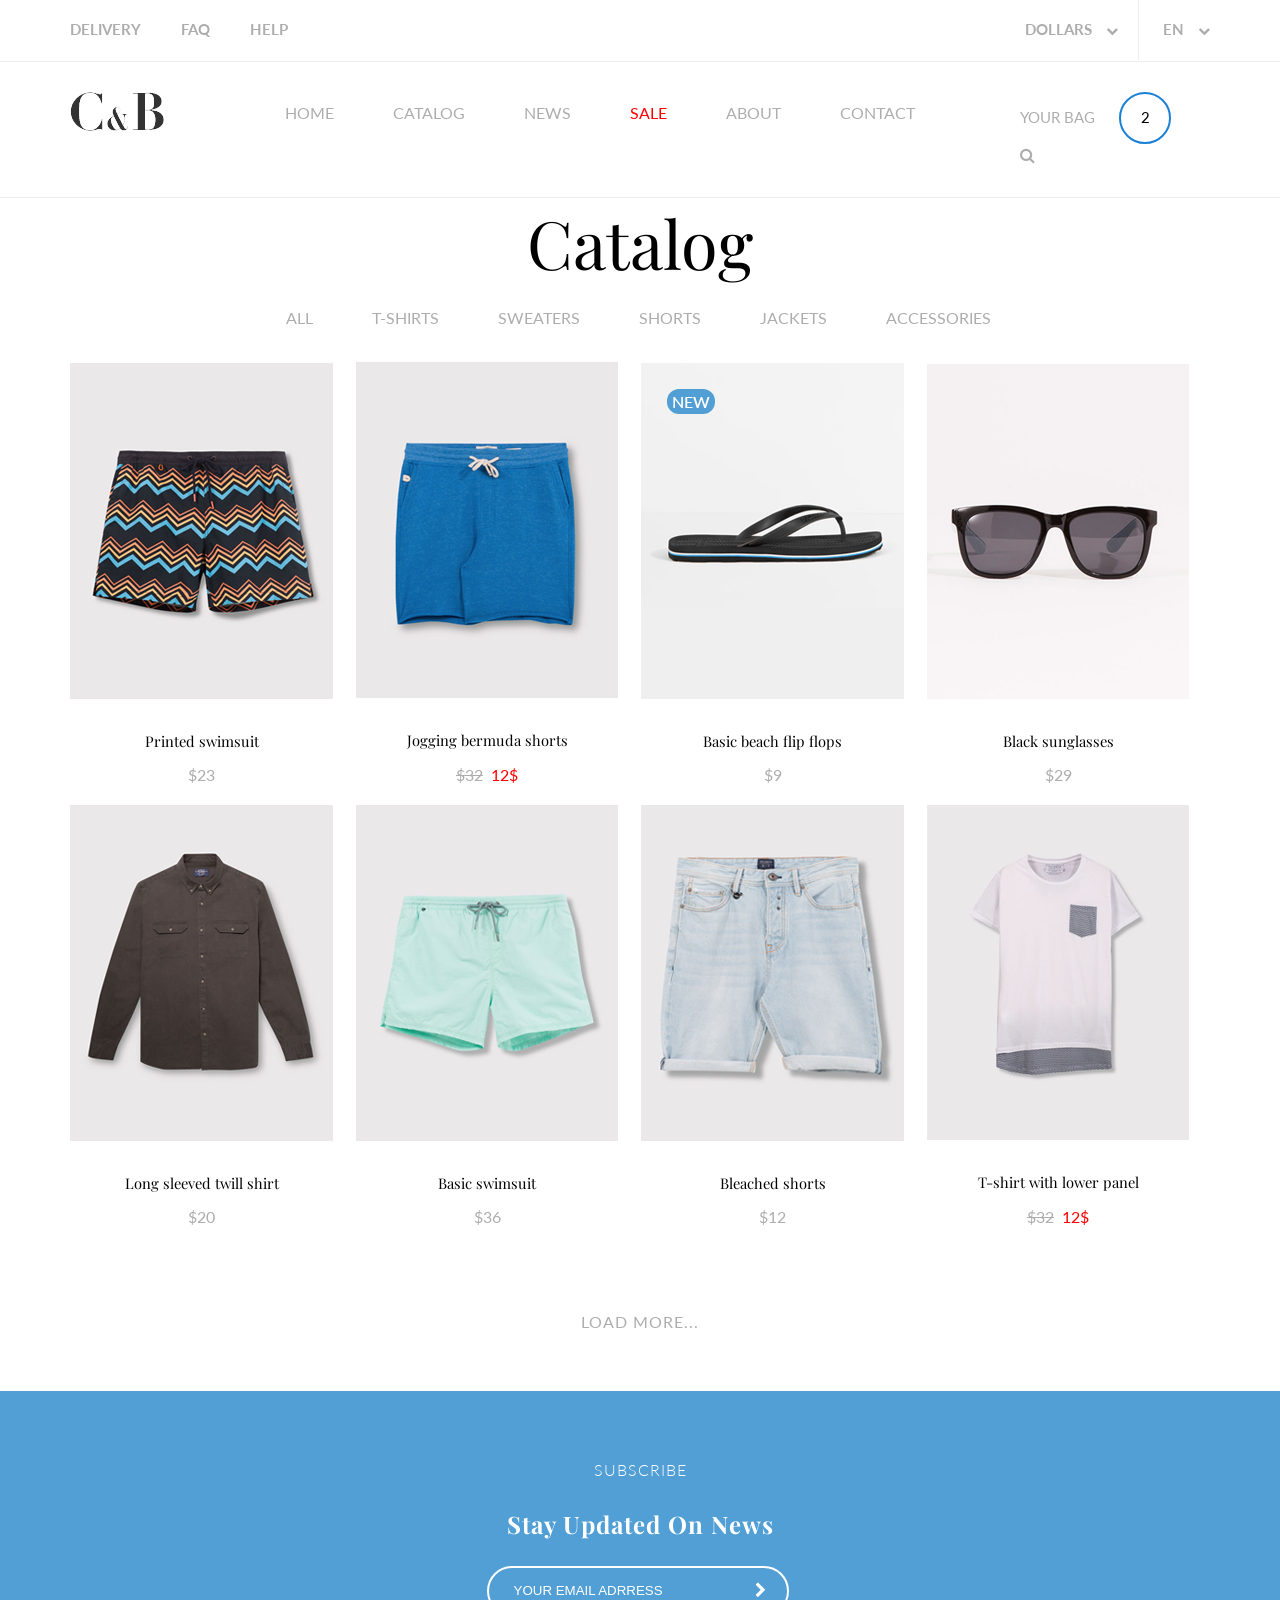
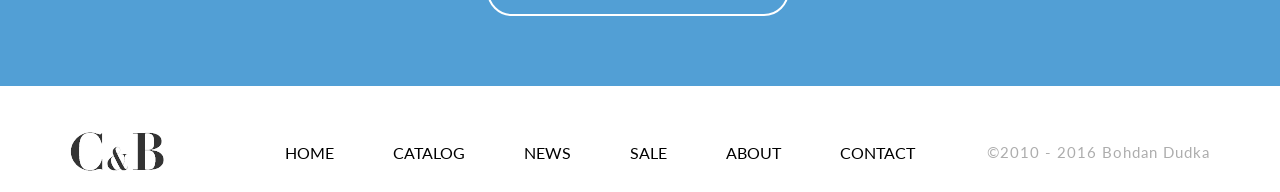
<file: works/C&B/index.html>
<!DOCTYPE html>
<html lang="en">
    <head>
        <meta charset="utf-8">
        <meta http-equiv="x-ua-compatible" content="ie=edge">
        <title>C&B</title>
        <meta name="description" content="">
        <link rel="stylesheet" href="css/main.css">
        <link rel="stylesheet" href="css/submenu.css">
        <link rel="stylesheet" href="css/scroll.css">
        <link rel="stylesheet" href="css/style.css">
        <link rel="stylesheet" href="https://maxcdn.bootstrapcdn.com/font-awesome/4.5.0/css/font-awesome.min.css">
        <meta name="viewport" content="width=device-width, initial-scale=1">
    </head>
    <body id="Scrolling">
        <a href="#" class="scrollLink"><i class="fa fa-chevron-up" aria-hidden="true"></i></a> <!-- Scroll -->
        <div class="wrapper">
            <div class="container__header">
                <header class="header">
                    <nav class="header__list">
                        <ul class="list">
                            <li class="list__item"><a href="#" class="list__link">delivery</a></li>
                            <li class="list__item"><a href="#" class="list__link">faq</a></li>
                            <li class="list__item"><a href="#" class="list__link">help</a></li>
                        </ul>
                    </nav>
                    <nav class="header__rightList">
                        <ul class="rightList" id="hoverMenu">
                            <li class="rightList__item"><a href="#" class="rightList__link">dollars</a><i class="fa fa-chevron-down" aria-hidden="true"></i><span class="border"></span>
                                <ul class="rightList__submenu"> <!-- SUBMENU -->
                                    <li class="submenu__list"><a href="#" class="submenu__link">rub</a></li>
                                    <li class="submenu__list"><a href="#" class="submenu__link">uah</a></li>
                                </ul>
                            </li>
                            <li class="rightList__item"><a href="#" class="rightList__link">en</a><i class="fa fa-chevron-down" aria-hidden="true"></i>
                                <ul class="rightList__submenu"> <!-- SUBMENU -->
                                    <li class="submenu__list"><a href="#" class="submenu__link">rus</a></li>
                                    <li class="submenu__list"><a href="#" class="submenu__link">ua</a></li>
                                </ul>
                            </li>
                        </ul>
                    </nav>
                </header>
            </div>
            <div class="container__menu container__menu_width_pc">
                <div class="container__menu">
                    <header class="header__logo">
                        <div class="logo">
                            <a href="index.html"><img src="images/logo.png" alt="logo"></a>
                        </div>
                    </header>
                    <div class="main__menu">
                        <nav class="menu__select">
                            <ul class="select">
                                <li class="select__item"><a href="#" class="select__link">home</a></li>
                                <li class="select__item"><a href="#" class="select__link">catalog</a></li>
                                <li class="select__item"><a href="#" class="select__link">news</a></li>
                                <li class="select__item"><a href="#" class="select__link"><span class="menu__item_red">sale</span></a></li>
                                <li class="select__item"><a href="#" class="select__link">about</a></li>
                                <li class="select__item"><a href="#" class="select__link">contact</a></li>
                            </ul>
                        </nav>
                    </div>
                    <div class="container__cart">
                        <div class="cart">
                            <p class="cart__title">Your bag</p>
                            <a href="#" class="cart__link"><div class="cart__circle">2</div></a>
                            <a href="#" class="cart__search"><i class="fa fa-search" aria-hidden="true"></i></a>
                        </div>
                    </div>
                    <div class="container__clearfix"></div>
                </div>
            </div>
            <div class="container__catalog">
                <div class="catalog__head">
                    <div class="head">
                        <h1 class="catalog__heading">catalog</h1>
                        <nav class="catalog__navigation">
                            <ul class="navigation">
                                <li class="navigation__item"><a href="#" class="navigation__link">all</a></li>
                                <li class="navigation__item"><a href="#" class="navigation__link">t-shirts</a></li>
                                <li class="navigation__item"><a href="#" class="navigation__link">sweaters</a></li>
                                <li class="navigation__item"><a href="#" class="navigation__link">shorts</a></li>
                                <li class="navigation__item"><a href="#" class="navigation__link">jackets</a></li>
                                <li class="navigation__item"><a href="#" class="navigation__link">accessories</a></li>
                            </ul>
                        </nav>
                    </div>
                </div>
                <div class="catalog__gallery">
                    <div class="gallery">
                        <div class="gallery__image">
                            <a href="#" class="gallery__link">
                                <img src="images/beach-shorts.png" class="gallery__img" alt="Printed swimsuit">
                                <span class="gallery__title">Printed swimsuit</span>
                                <div class="gallery__price">$23</div>
                            </a>
                        </div>
                        <div class="gallery__image">
                            <a href="#" class="gallery__link">
                                <img src="images/shorts.png" class="gallery__img" alt="Jogging bermuda shorts">
                                <span class="gallery__title">Jogging bermuda shorts</span>
                                <div class="gallery__priceCrossed">$32</div><span class="gallery__priceCrossed gallery__priceCrossed_red">12$</span>
                            </a>
                        </div>
                        <div class="gallery__image">
                            <a href="#" class="gallery__link">
                                <div class="gallery__markNew">New</div>
                                <img src="images/flip-flops.png" class="gallery__img" alt="Basic beach flip flops">
                                <span class="gallery__title">Basic beach flip flops</span>
                                <div class="gallery__price">$9</div>
                            </a>
                        </div>
                        <div class="gallery__image">
                            <a href="#" class="gallery__link">
                                <img src="images/sunglasses.png" class="gallery__img" alt="Black sunglasses">
                                <span class="gallery__title">Black sunglasses</span>
                                <div class="gallery__price">$29</div>
                            </a>
                        </div>
                        <div class="gallery__image">
                            <a href="#" class="gallery__link">
                                <img src="images/shirts.png" class="gallery__img" alt="Long sleeved twill shirt">
                                <span class="gallery__title">Long sleeved twill shirt</span>
                                <div class="gallery__price">$20</div>
                            </a>
                        </div>
                        <div class="gallery__image">
                            <a href="#" class="gallery__link">
                                <img src="images/swimsuit.png" class="gallery__img" alt="Basic swimsuit">
                                <span class="gallery__title">Basic swimsuit</span>
                                <div class="gallery__price">$36</div>
                            </a>
                        </div>
                        <div class="gallery__image">
                            <a href="#" class="gallery__link">
                                <img src="images/jeans-shorts.png" class="gallery__img" alt="Bleached shorts">
                                <span class="gallery__title">Bleached shorts</span>
                                <div class="gallery__price">$12</div>
                            </a>
                        </div>
                        <div class="gallery__image">
                            <a href="#" class="gallery__link">
                                <img src="images/t-shirt.png" class="gallery__img" alt="T-shirt with lower panel">
                                <span class="gallery__title">T-shirt with lower panel</span>
                                <div class="gallery__priceCrossed">$32</div><span class="gallery__priceCrossed gallery__priceCrossed_red">12$</span>
                            </a>
                        </div>
                    </div>
                </div>
                <div class="catalog__load">
                    <div class="load">
                        <a href="#" class="load__more">Load more...</a>
                    </div>
                </div>
            </div>
            <div class="container__subscribe">
                <div class="subscribe">
                    <div class="subscribe__info">
                    	<div class="info">
                        	<p class="subscribe__definition">subscribe</p>
                        	<h2 class="subscribe__heading">stay updated on news</h2>
                        </div>
                        <form class="subscribe__form" id="myform"> <!-- checking EMAIL form -->
                        	<div class="b-form__message b-form__message_error">Data isn't correct</div>
                        	<input type="text" name="email" placeholder="Your email adrress" class="subscribe__input">
                        	<i class="fa fa-chevron-right" aria-hidden="true"><input type="submit" name="confirm" value="" class="subscribe__submit"></i>
                        </form>
                    </div> 
                </div>
            </div>
            <div class="container__footer">
                <footer class="footer">
                    <div class="header__logo">
                        <div class="logo">
                            <a href="index.html"><img src="images/logo.png" alt="logo"></a>
                        </div>
                    </div>
                    <div class="main__menu">
                        <nav class="menu__select">
                            <ul class="select">
                                <li class="select__item"><a href="#" class="select__link_footer">home</a></li>
                                <li class="select__item"><a href="#" class="select__link_footer">catalog</a></li>
                                <li class="select__item"><a href="#" class="select__link_footer">news</a></li>
                                <li class="select__item"><a href="#" class="select__link_footer">sale</a></li>
                                <li class="select__item"><a href="#" class="select__link_footer">about</a></li>
                                <li class="select__item"><a href="#" class="select__link_footer">contact</a></li>
                            </ul>
                        </nav>
                    </div>
                    <div class="footer__copyright">&copy;2010 - 2016 Bohdan Dudka</div>
                    <div class="container__clearfix"></div>
                </footer>
            </div>
        </div>
        <script src="scripts/jquery-3.1.1.min.js"></script>
        <script src="scripts/component.js"></script>
        <script src="scripts/scroll.js"></script>
        <script src="scripts/check_form.js"></script>
        <script src="scripts/hover_menu.js"></script>
        <script>
            var Hover_menu = new Menu("#hoverMenu");
        </script>
        <script>
            var Scroll_1 = new Scroll("#Scrolling");
        </script>
        <script>
        	var MyForm = new formChecker("#myform");
        </script>
    </body>
</html>
</file>
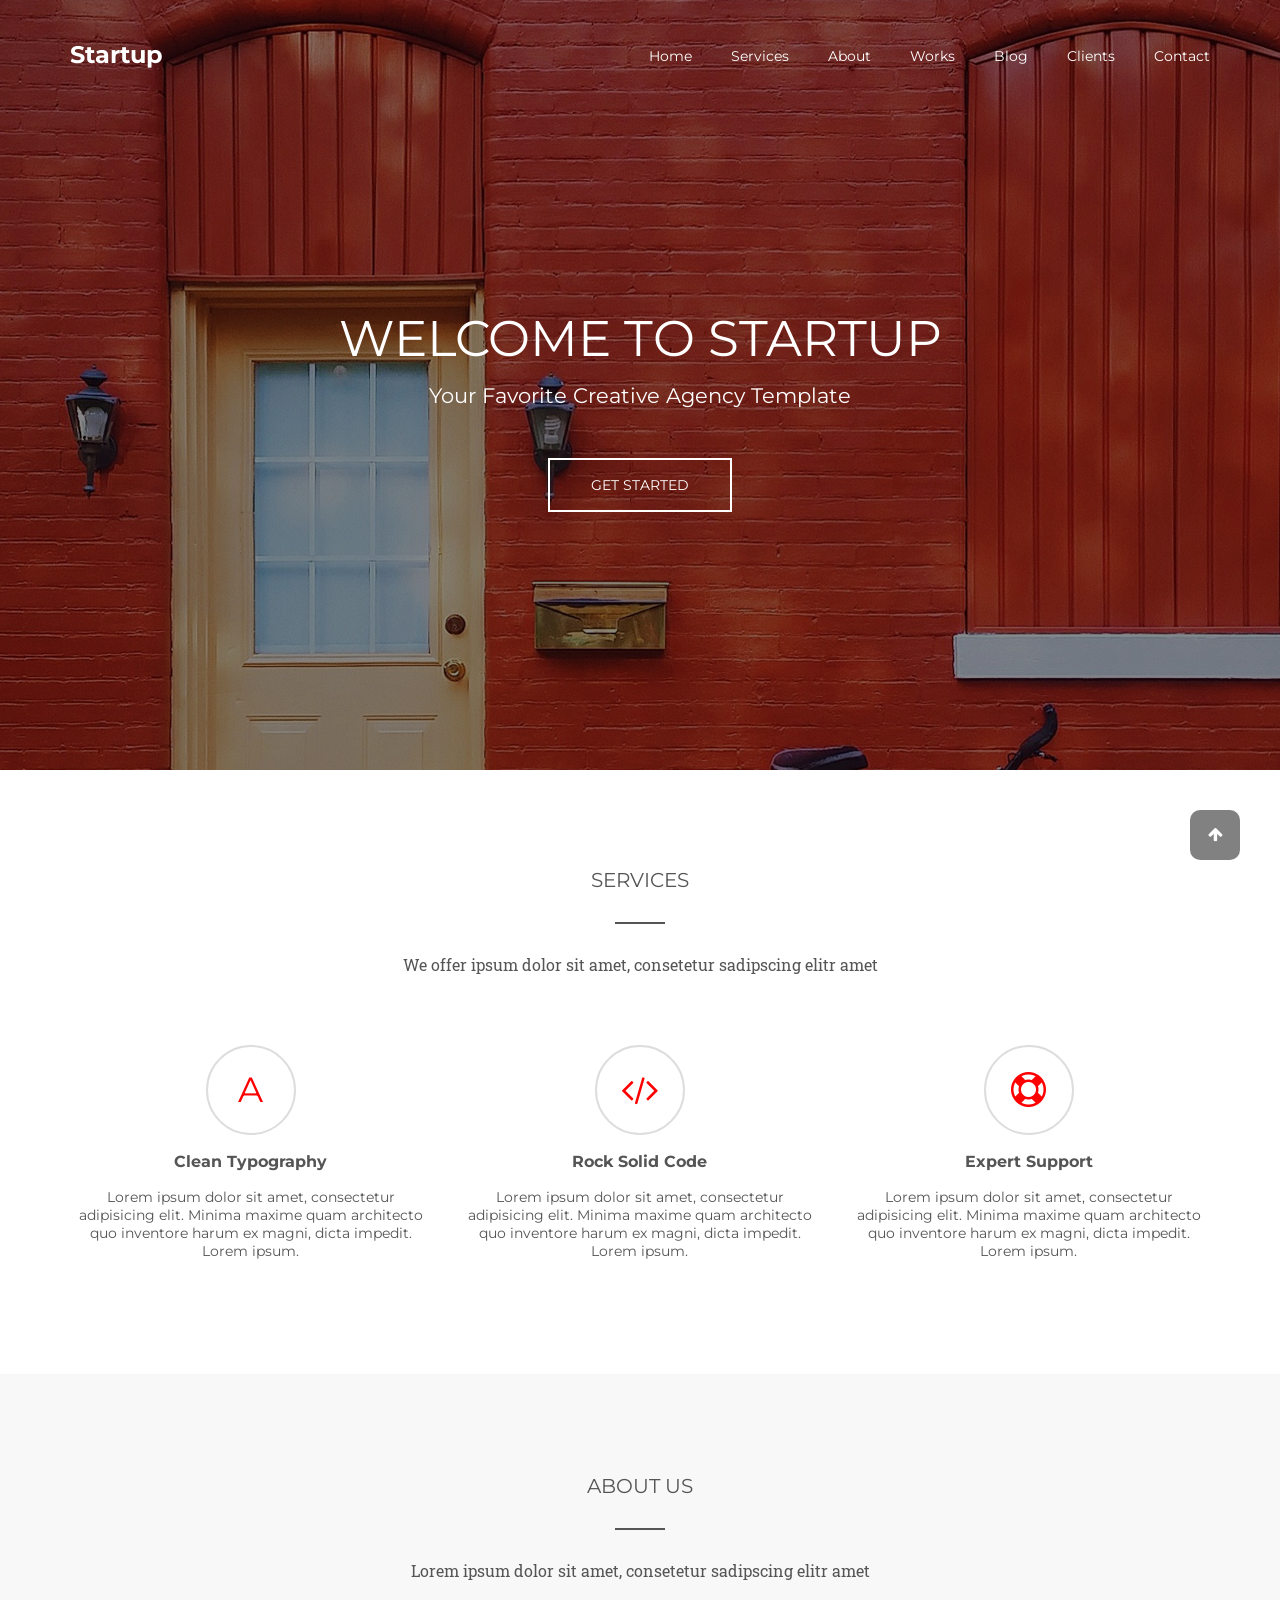
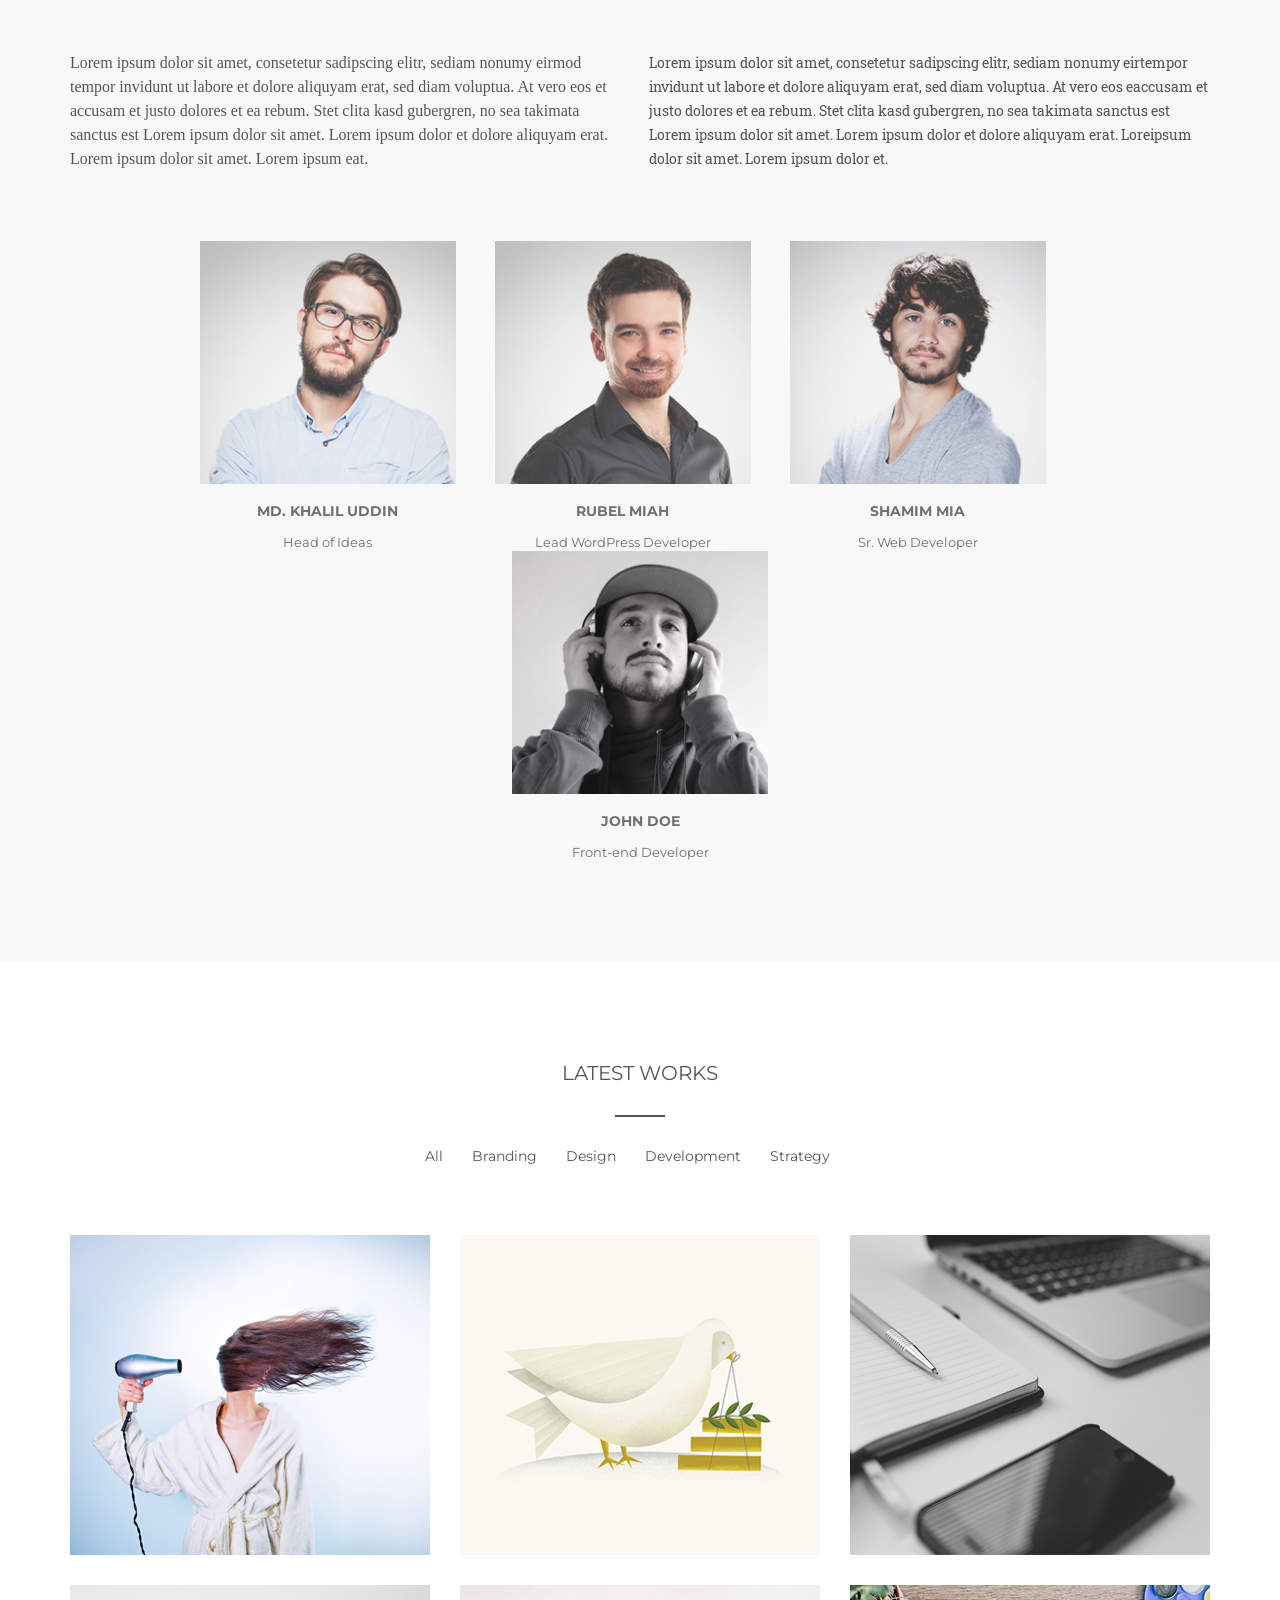
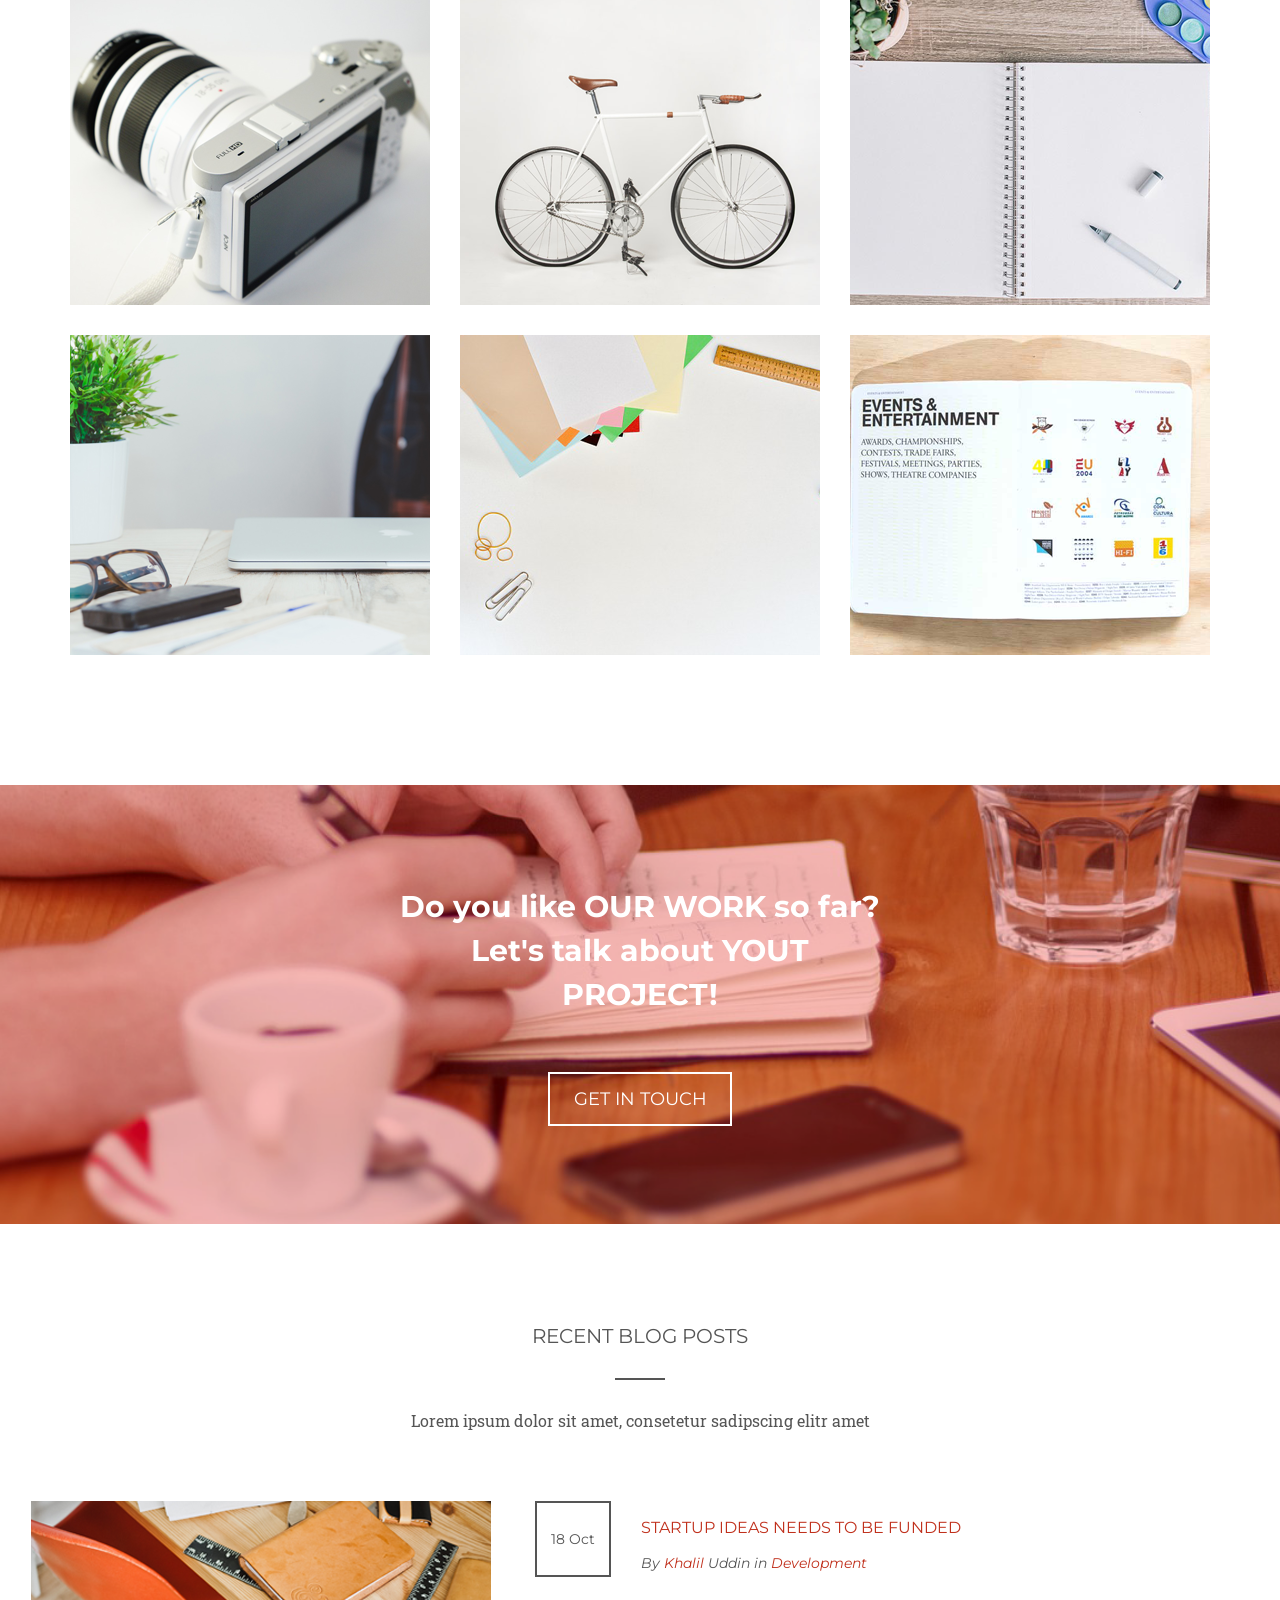
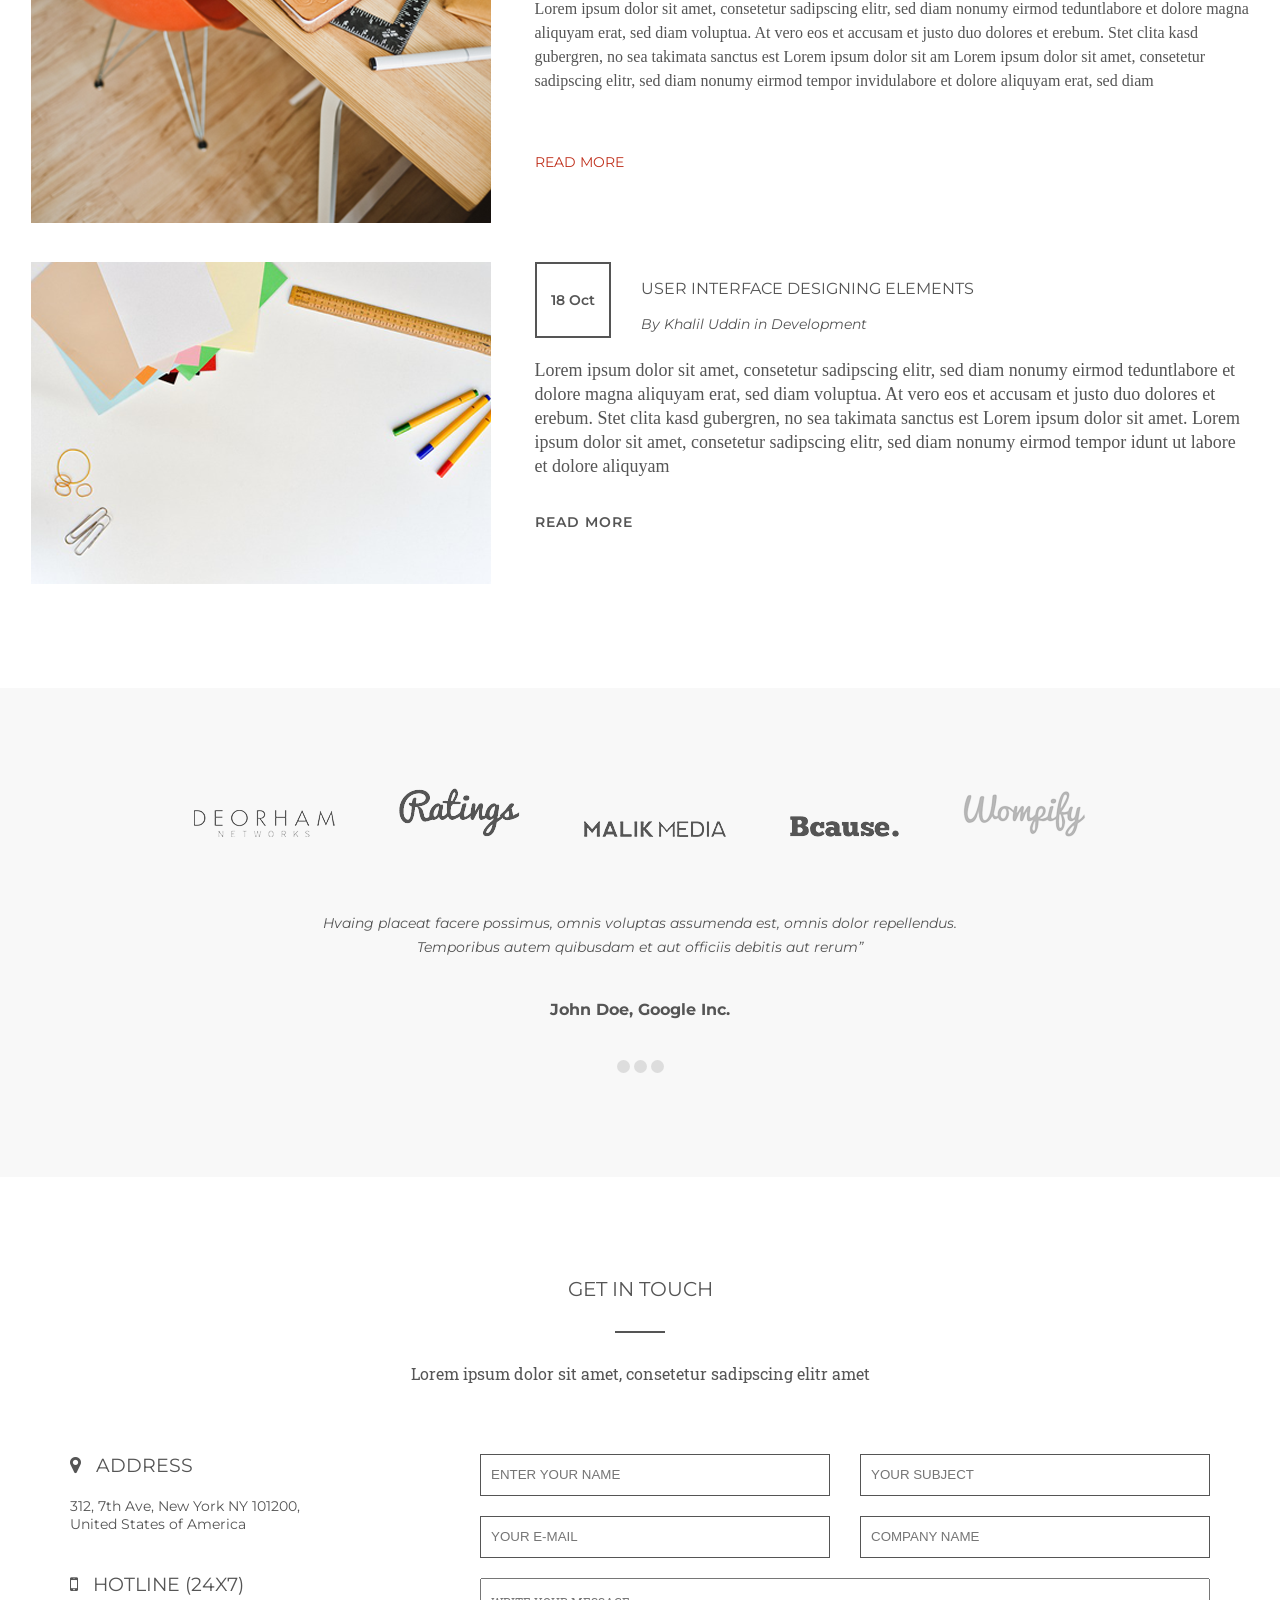
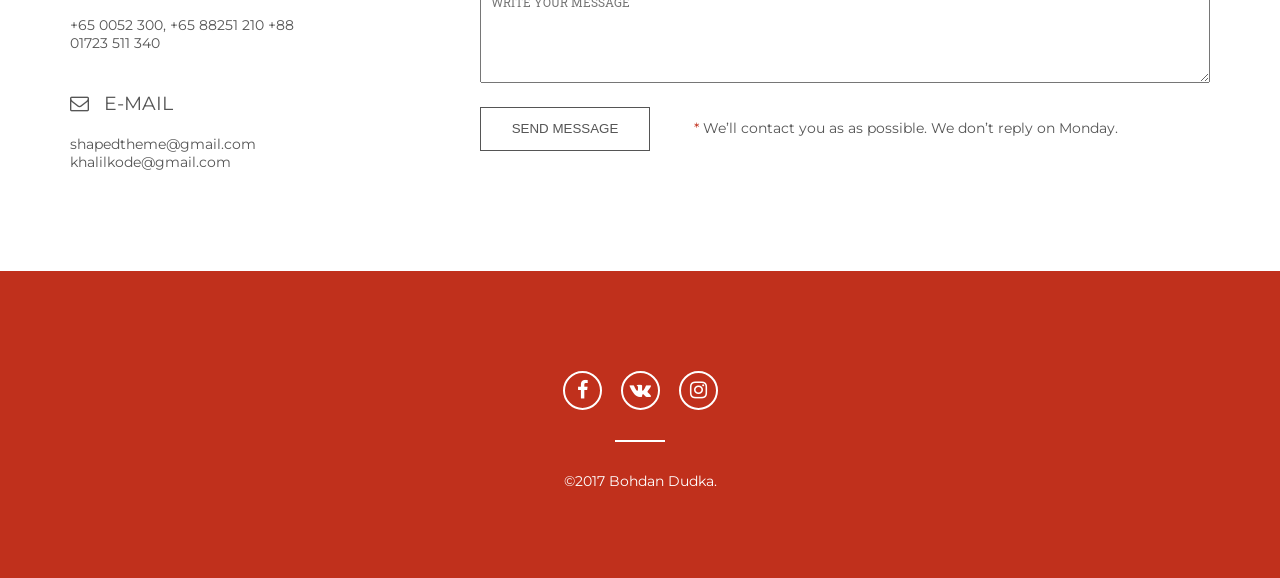
<file: works/Home/index.html>
<!DOCTYPE html>
<html>
<head>
    <meta charset="utf-8">
    <meta name="viewport" content="width=device-width, initial-scale=1">
    <meta http-equiv="X-UA-Compatible" content="IE=edge">
    <link rel="stylesheet" type="text/css" href="css/main.css">
    <link rel="stylesheet" type="text/css" href="css/scrollButton.css">
    <link rel="stylesheet" href="https://maxcdn.bootstrapcdn.com/font-awesome/4.5.0/css/font-awesome.min.css">
    <title>Startup</title>
</head>
<body id="scrollBtn">
	<a href="#" class="scrollButton"><i class="fa fa-arrow-up" aria-hidden="true"></i></a>
    <div class="container">
        <div class="container__header">
            <header class="header">
                <div class="header__logo">
                    <div class="logo">
                        <a href="index.html" class="logo__link">Startup</a>
                    </div>
                </div>
            </header>
            <nav class="header__menu">
                <ul class="menu">
                    <li class="menu__item"><a href="index.html" class="menu__link">Home</a></li>
                    <li class="menu__item"><a href="#services" class="menu__link">Services</a></li>
                    <li class="menu__item"><a href="#about" class="menu__link">About</a></li>
                    <li class="menu__item"><a href="#works" class="menu__link">Works</a></li>
                    <li class="menu__item"><a href="#blog" class="menu__link">Blog</a></li>
                    <li class="menu__item"><a href="#clients" class="menu__link">Clients</a></li>
                    <li class="menu__item"><a href="#contact" class="menu__link">Contact</a></li>
                </ul>
            </nav>
            <div class="container_clearfix"></div>
        </div>
        <div class="container__info">
            <div class="info">
                <h1 class="info__heading">welcome to startup</h1>
                <div class="info__details">your favorite creative agency template</div>
                <a href="#" class="info__button">get started</a>
            </div>
            <div class="container_clearfix"></div>
        </div>
        <div class="container_clearfix"></div>
        <div class="container__pageItem" id="services">
            <h2 class="article__heading">Services</h2>
            <div class="article__details">We offer ipsum dolor sit amet, consetetur sadipscing elitr amet</div>
            <div class="pageItem">
                 <div class="blocks__item">
                    <div class="blocks__item_img">A</div>
                    <h3 class="blocks__item_heading">Clean Typography</h3>
                    <p class="blocks__item_details">Lorem ipsum dolor sit amet, consectetur adipisicing elit. Minima maxime quam architecto quo inventore harum ex magni, dicta impedit. Lorem ipsum.
                    </p>
                </div>
                <div class="blocks__item">
                    <div class="blocks__item_img"><i class="fa fa-code" aria-hidden="true"></i></div>
                    <h3 class="blocks__item_heading">Rock Solid Code</h3>
                    <p class="blocks__item_details">Lorem ipsum dolor sit amet, consectetur adipisicing elit. Minima maxime quam architecto quo inventore harum ex magni, dicta impedit. Lorem ipsum.
                    </p>
                </div>
                <div class="blocks__item">
                    <div class="blocks__item_img"><i class="fa fa-life-ring" aria-hidden="true"></i></div>
                    <h3 class="blocks__item_heading">Expert Support</h3>
                    <p class="blocks__item_details">Lorem ipsum dolor sit amet, consectetur adipisicing elit. Minima maxime quam architecto quo inventore harum ex magni, dicta impedit. Lorem ipsum.
                    </p>
                </div>
            </div>
            <div class="container_clearfix"></div>
        </div>
        <div class="container__aboutUs" id="about">
            <h2 class="article__heading">about us</h2>
            <div class="article__details">Lorem ipsum dolor sit amet, consetetur sadipscing elitr amet</div>
            <div class="aboutUs">
                <div class="aboutUs__text">
                    <div class="aboutUs__textFirst">
                        Lorem ipsum dolor sit amet, consetetur sadipscing elitr, sediam nonumy eirmod tempor invidunt ut labore et dolore aliquyam erat, sed diam voluptua. At vero eos et accusam et justo dolores et ea rebum. Stet clita kasd gubergren, no sea takimata sanctus est Lorem ipsum dolor sit amet. Lorem ipsum dolor et dolore aliquyam erat. Lorem ipsum dolor sit amet. Lorem ipsum eat.
                    </div>
                    <div class="aboutUs__textSecond">
                        Lorem ipsum dolor sit amet, consetetur sadipscing elitr, sediam nonumy eirtempor invidunt ut labore et dolore aliquyam erat, sed diam voluptua. At vero eos eaccusam et justo dolores et ea rebum. Stet clita kasd gubergren, no sea takimata sanctus est Lorem ipsum dolor sit amet. Lorem ipsum dolor et dolore aliquyam erat. Loreipsum dolor sit amet. Lorem ipsum dolor et.
                    </div>
                    <div class="container_clearfix"></div>
                </div>
                <div class="aboutUs__images">
                    <div class="item-image">
                        <img src="images/articles/1.png" alt="">
                        <div class="cover-item-gallery">
                            <a href="#" class="icon__chevron"><i class="fa fa-chevron-left" aria-hidden="true"></i></a>
                            <div class="social__block">
                                <a href="#" class="icon__social"><i class="fa fa-facebook" aria-hidden="true"></i></a>
                                <a href="#" class="icon__social"><i class="fa fa-twitter" aria-hidden="true"></i></a>
                                <a href="#" class="icon__social"><i class="fa fa-google-plus" aria-hidden="true"></i></a>
                                <a href="#" class="icon__social"><i class="fa fa-linkedin" aria-hidden="true"></i></a>
                            </div>
                        </div>
                        <h3 class="articles__heading">Md. Khalil Uddin</h3>
                        <p class="articles__details">Head of Ideas</p>
                    </div>
                    <div class="item-image">
                        <img src="images/articles/2.png" alt="">
                        <div class="cover-item-gallery">
                            <div class="social__block">
                                <a href="#" class="icon__social"><i class="fa fa-facebook" aria-hidden="true"></i></a>
                                <a href="#" class="icon__social"><i class="fa fa-twitter" aria-hidden="true"></i></a>
                                <a href="#" class="icon__social"><i class="fa fa-google-plus" aria-hidden="true"></i></a>
                                <a href="#" class="icon__social"><i class="fa fa-linkedin" aria-hidden="true"></i></a>
                            </div>
                        </div>
                        <h3 class="articles__heading">Rubel Miah</h3>
                        <p class="articles__details">Lead WordPress Developer</p>
                    </div>
                    <div class="item-image">
                        <img src="images/articles/3.png" alt="">
                        <div class="cover-item-gallery">
                            <div class="social__block">
                                <a href="#" class="icon__social"><i class="fa fa-facebook" aria-hidden="true"></i></a>
                                <a href="#" class="icon__social"><i class="fa fa-twitter" aria-hidden="true"></i></a>
                                <a href="#" class="icon__social"><i class="fa fa-google-plus" aria-hidden="true"></i></a>
                                <a href="#" class="icon__social"><i class="fa fa-linkedin" aria-hidden="true"></i></a>
                            </div>
                        </div>
                        <h3 class="articles__heading">Shamim Mia</h3>
                        <p class="articles__details">Sr. Web Developer</p>
                    </div>
                    <div class="item-image">
                        <img src="images/articles/4.png" alt="">
                        <div class="cover-item-gallery">
                            <a href="#" class="icon__chevron icon__chevron_right"><i class="fa fa-chevron-right" aria-hidden="true"></i></a>
                            <div class="social__block">
                                <a href="#" class="icon__social"><i class="fa fa-facebook" aria-hidden="true"></i></a>
                                <a href="#" class="icon__social"><i class="fa fa-twitter" aria-hidden="true"></i></a>
                                <a href="#" class="icon__social"><i class="fa fa-google-plus" aria-hidden="true"></i></a>
                                <a href="#" class="icon__social"><i class="fa fa-linkedin" aria-hidden="true"></i></a>
                            </div>
                        </div>
                        <h3 class="articles__heading">John Doe</h3>
                        <p class="articles__details">Front-end Developer</p>
                    </div>
                </div>
            </div>
        </div>
        <div class="container__latestWorks" id="works">
            <div class="latestWorks">
                <h2 class="article__heading">Latest works</h2>
                <nav class="latestWorks__list">
                    <ul class="list">
                        <li class="list__item"><a href="#" class="list__link">All</a></li>
                        <li class="list__item"><a href="#" class="list__link">Branding</a></li>
                        <li class="list__item"><a href="#" class="list__link">Design</a></li>
                        <li class="list__item"><a href="#" class="list__link">Development</a></li>
                        <li class="list__item"><a href="#" class="list__link">Strategy</a></li>
                    </ul>
                </nav>
                <div class="latestWorks__images">
                    <div class="images">
                        <a href="#" class="images__link"><img src="images/articles/5.png" alt="" class="images__img"></a>
                        <a href="#" class="images__link"><img src="images/articles/6.png" alt="" class="images__img"></a>
                        <a href="#" class="images__link"><img src="images/articles/7.png" alt="" class="images__img"></a>
                        <a href="#" class="images__link"><img src="images/articles/8.png" alt="" class="images__img"></a>
                        <a href="#" class="images__link"><img src="images/articles/9.png" alt="" class="images__img"></a>
                        <a href="#" class="images__link"><img src="images/articles/10.png" alt="" class="images__img"></a>
                        <a href="#" class="images__link"><img src="images/articles/11.png" alt="" class="images__img"></a>
                        <a href="#" class="images__link"><img src="images/articles/12.png" alt="" class="images__img"></a>
                        <a href="#" class="images__link"><img src="images/articles/13.png" alt="" class="images__img"></a>
                    </div>
                </div>
                <div class="container_clearfix"></div>
            </div>
        </div>
        <div class="container__GetInTouch container__GetInTouch_width_pc container__GetInTouch_background">
            <div class="container__GetInTouch GetInTouch">
                <h1 class="GetInTouch__heading">Do you like <span class="GetInTouch__span">our work</span> so far? Let's talk about <span class="GetInTouch__span">yout project!</span></h1>
                <a href="#" class="GetInTouch__button">get in touch</a>
            </div>
            <div class="container_clearfix"></div>
        </div>
        <div class="container__recentBlogPosts" id="blog">
            <h2 class="article__heading">Recent blog posts</h2>
            <div class="article__details">Lorem ipsum dolor sit amet, consetetur sadipscing elitr amet</div>
            <div class="BlogPosts">
                <div class="BlogPosts__first">
                    <div class="BlogPosts__withImg">
                        <img src="images/articles/14.png" class="BlogPosts__img">
                    </div>
                    <div class="BlogPosts__withText">
                        <div class="item__date">18 Oct</div>
                        <h3 class="item__heading">Startup ideas needs to be funded</h3>
                        <p class="item__details">By <span class="item__span"> Khalil</span> Uddin in<span class="item__span"> Development</span></p>
                        <div class="item__text">
                            Lorem ipsum dolor sit amet, consetetur sadipscing elitr, sed diam nonumy eirmod teduntlabore et dolore magna aliquyam erat, sed diam voluptua. At vero eos et accusam et justo duo dolores et erebum. Stet clita kasd gubergren, no sea takimata sanctus est Lorem ipsum dolor sit am Lorem ipsum dolor sit amet, consetetur sadipscing elitr, sed diam nonumy eirmod tempor invidulabore et dolore aliquyam erat, sed diam
                        </div>
                         <a href="#" class="item__link">Read more</a>
                    </div>
                </div>
                <div class="BlogPosts__second">
                    <div class="BlogPosts__withImg">
                        <img src="images/articles/15.png" class="BlogPosts__img">
                    </div>
                    <div class="BlogPosts__withText">
                        <div class="item__date item__date_bold">18 Oct</div>
                        <h3 class="item__heading item__heading_regular">User Interface Designing Elements</h3>
                        <p class="item__details item__details_regular">By Khalil Uddin in Development</p>
                        <div class="item__text item__text_regular">
                            Lorem ipsum dolor sit amet, consetetur sadipscing elitr, sed diam nonumy eirmod teduntlabore et dolore magna aliquyam erat, sed diam voluptua. At vero eos et accusam et justo duo dolores et erebum. Stet clita kasd gubergren, no sea takimata sanctus est Lorem ipsum dolor sit amet. Lorem ipsum dolor sit amet, consetetur sadipscing elitr, sed diam nonumy eirmod tempor idunt ut labore et dolore aliquyam
                        </div>
                         <a href="#" class="item__link item__link_regular">Read more</a>
                    </div>
                    <div class="container_clearfix"></div>
                </div>
            </div>
            <div class="container_clearfix"></div>
        </div>
        <div class="container__recentBlock container__recentBlock_width_pc container__recentBlock_background" id="clients">
            <div class="container__recentBlock recentBlock">
                <div class="recentBlock__list">
                    <ul class="recentList">
                        <li class="recentList__item"><img src="images/articles/font_1.png"></li>
                        <li class="recentList__item"><img src="images/articles/font_2.png"></li>
                        <li class="recentList__item"><img src="images/articles/font_3.png"></li>
                        <li class="recentList__item"><img src="images/articles/font_4.png"></li>
                        <li class="recentList__item"><img src="images/articles/font_5.png"></li>
                    </ul>
                </div>
                <div class="recentBlock__text">
                    <p class="text__recent">
                        Hvaing placeat facere possimus, omnis voluptas assumenda est, omnis dolor repellendus. Temporibus autem quibusdam et aut officiis debitis aut rerum”
                    </p>
                    <h3 class="heading__recent">John Doe, Google Inc.</h3>
                </div>
                <div class="recent__circles">
                    <div class="circles"></div>
                    <div class="circles"></div>
                    <div class="circles"></div>
                </div>
            </div>
        </div>
        <div class="container_ContactUs" id="contact">
            <h2 class="article__heading">Get in touch</h2>
            <div class="article__details">Lorem ipsum dolor sit amet, consetetur sadipscing elitr amet</div>
                <div class="ContactUS">
                    <div class="ContactUs__first">
                        <div class="ContactUs__item">
                            <h3 class="ContactUs__headingBlock"><i class="fa fa-map-marker" aria-hidden="true"></i>Address</h3>
                            <p class="ContactUs__detailsBlock">312, 7th Ave, New York NY 101200, United States of America</p>
                        </div>
                        <div class="ContactUs__item">
                            <h3 class="ContactUs__headingBlock"><i class="fa fa-mobile" aria-hidden="true"></i>Hotline (24x7)</h3>
                            <p class="ContactUs__detailsBlock">+65 0052 300, +65 88251 210 +88 01723 511 340</p>
                        </div>
                        <div class="ContactUs__item">
                            <h3 class="ContactUs__headingBlock"><i class="fa fa-envelope-o" aria-hidden="true"></i>E-MAIL</h3>
                            <p class="ContactUs__detailsBlock">shapedtheme@gmail.com khalilkode@gmail.com</p>
                        </div>
                    </div>
                    <div class="ContactUs__second">
                        <form class="ContactUs__form">
                            <input class="ContactUs__fill" type="text" name="your name" placeholder="Enter your name">
                            <input class="ContactUs__fill" type="text" name="your subject" placeholder="your subject">
                            <input class="ContactUs__fill" type="text" name="your e-mail" placeholder="your e-mail">
                            <input class="ContactUs__fill" type="text" name="company name" placeholder="company name">
                            <textarea class="textarea review" rows="5" cols="45" name="text" placeholder="Write your Message"></textarea>
                            <input class="subscribe__btn" name="" value="Send Message" type="submit">
                            <p class="ContactUs__text">
                                <span class="span__star">*</span>
                                We’ll contact you as as possible. We don’t reply on Monday.
                            </p>
                        </form>
                    </div>
                    <div class="container_clearfix"></div>
                </div>
        </div>
        <div class="container__footer">
            <footer class="footer">
                <div class="footer__socialLink">
                    <a href="https://www.facebook.com/profile.php?id=100005042377110" target="_blank" class="footer__link">
                        <i class="fa fa-facebook" aria-hidden="true"></i>
                    </a>
                    <a href="https://vk.com/id65542129" target="_blank" class="footer__link">
                        <i class="fa fa-vk" aria-hidden="true"></i>
                    </a>
                    <a href="https://www.instagram.com/nikolaevich.png/" target="_blank" class="footer__link">
                        <i class="fa fa-instagram" aria-hidden="true"></i>
                    </a>
                </div>
                <div class="footer__copyright">&copy;2017 Bohdan Dudka.</div>
            </footer>
        </div>
    </div>
    <script src="scripts/jquery-3.1.1.min.js"></script>
    <script src="scripts/component.js"></script>
    <script src="scripts/hover.js"></script>
	<script src="scripts/scroll.js"></script>
    <script>
    	var ScrollBtn = new Scroll("#scrollBtn");
    </script>
</body>
</html>
</file>
<file: works/C&B/css/main.css>
@import url('https://fonts.googleapis.com/css?family=GFS+Didot|Lato:300,400,700,900|Playfair+Display:400,700,900');

body {
    font-family: 'Playfair Display', serif;
    margin: 0;
    padding: 0;
}
.wrapper {

 } 

.container__header { 
	width: 100%;
	border-bottom: 1px solid #ededed;
	padding: 0 0 17px;
} 

.header {
	max-width: 1140px;
	margin: 0 auto;
	height: 44px;
	padding: 0;
 } 

.header__list {
 	float: left;
 	margin: 18px 0 17px 0;
} 

.list { 
	margin: 0;padding: 0;
} 

.list__item { 
	display: inline-block;
	margin: 0 36px 0 0;
} 

.list__link { 
	text-decoration: none;
	color: #adadad;
	text-transform: uppercase;
	font-family: 'Lato', sans-serif;
	font-weight: bold;
	font-size: 11pt;
} 

.header__rightList { 
	float: right;
	margin: 18px 0 0 17px;
} 

.rightList { 
	margin: 0;padding: 0;
} 

.rightList__item { 
	display: inline-block;
} 

.rightList__link { 
	text-decoration: none;
	color: #adadad;
	text-transform: uppercase;
	font-family: 'Lato', sans-serif;
	font-weight: bold;
	font-size: 11pt;
	margin: 0 14px 0 0;
} 
.fa-chevron-down::before {
	font-weight: 300;
	font-size: 9pt;
	color: #adadad;
}
.border {
	border-left: 1px solid #ededed;
	padding: 18px 0 21px 0;
	margin-left: 20px;
	margin-right: 20px;
}
 .container__menu {  
 	margin: 0 auto;
 	max-width: 1140px;
 } 

 .container__menu_width_pc {  
 	max-width: 100%;
 	padding: 30px 0 32px 0;
 	border-bottom: 1px solid #ededed;
 } 

.header__logo { 
	max-width: 191px;
	display: inline-block;
} 

.logo { } 

.main__menu { 
	max-width: 631px;
	display: inline-block;
	vertical-align: middle;
	margin: 0 0px 0 117px;
} 

.menu__select { 
	
} 

.select { 
	padding: 0;
	margin: 0 auto;
	height: 50px;
	max-width: 631px;
} 

.select__item { 
	display: inline-block;
	margin: 0 55px 0 0;
	position: relative;
	padding: 0 0 8px 0;
} 
.select__item:last-child {
	margin-right: 0;
}
.select__item:hover {
	border-bottom: 2px solid #1b81d8;
}

.menu__item_red {
	color: #ff0000;
}

.select__link { 
	text-decoration: none;
	color: #adadad;
	text-transform: uppercase;
	font-family: 'Lato', sans-serif;
} 
.container__cart { 
	width: 208px;
	display: inline-block;
	float: right;
} 

.cart { 
	padding: 0px 0 0px 18px;
} 

.cart__title { 
	display: inline-block;
	margin: 0;
	font-size: 11pt;
	text-transform: uppercase;
	color: #adadad;
	font-family: 'Lato', sans-serif;
	font-weight: 400;
	margin: 0 20px 0 0;
} 

.cart__link {

}
.cart__circle { 
	display: inline-block;
	width: 48px;
	height: 48px;
	font-size: 11pt;
	text-transform: uppercase;
	border: 2px solid #1b81d8;
	border-radius: 100%;
	text-align: center;
	line-height: 48px;
	font-family: 'Lato', sans-serif;
	margin-right: 21px;
	color: #000;
} 

.cart__search { 

} 
.fa-search::before {
	color: #adadad;
}
.container__clearfix {
	clear: both;
}
.container__catalog { } 

.catalog__head { } 

.head { 
	max-width: 1140px;
	margin: 0 auto;
} 

.catalog__heading {
 text-align: center;
 text-transform: capitalize;
 font-size: 50pt;
 font-weight: 400;
 margin: 0;
} 

.catalog__navigation { 
	padding: 20px 0 0 0;
} 

.navigation { 
	margin: 0 auto;
	padding: 0;
	max-width: 708px;
	height: 35px;
} 

.navigation__item {
	display: inline-block;
	margin: 0 55px 0 0;
	position: relative;
	padding: 0 0 8px 0;
}

.navigation__item:last-child {
	margin-right: 0;
}

.navigation__item:hover {
	border-bottom: 2px solid #1b81d8;
} 

.navigation__link {
	text-decoration: none;
	color: #adadad;
	text-transform: uppercase;
	font-family: 'Lato', sans-serif;
}

.catalog__gallery { } 

.gallery { 
	max-width: 1140px;
	margin: 0 auto;
} 

.gallery__image { 
	display: inline-block;
	margin: 20px 19px 0 0;
	text-align: center;
}

.gallery__img {
	max-width: 100%;
	height: auto;
	width: auto;
}

.gallery__link {
	text-decoration: none;
	color: #000;
}

.gallery__markNew {
	width: 48px;
	height: 25px;
	background: #529fd5;
	color: #fff;
	text-align: center;
	border-radius: 12px;
	text-transform: uppercase;
	line-height: 25px;
	font-family: 'Lato', sans-serif;
	font-weight: 600;
	position: absolute;
	margin: 26px 0 0 26px;
}

.gallery__title {
	font-size: 11pt;
	text-align: center;
	font-weight: 300;
	display: block;
	margin: 28px 0 14px 0;
}
.gallery__price {
	color: #adadad;
	text-align: center;
	font-family: 'Lato', sans-serif;
} 
.gallery__priceCrossed {
	text-align: center;
	color: #adadad;
	font-family: 'Lato', sans-serif;
	text-decoration: line-through;
	display: inline-block;
	text-align: center;
}
.gallery__priceCrossed_red {
	color: #ff0000;
	font-family: 'Lato', sans-serif;
	margin: 0 0 0 8px;
	text-decoration: none;
}

.catalog__load{

}
.load {
	max-width: 1140px;
	margin: 0 auto;
	text-align: center;
}
.load__more {
	
	font-family: 'Lato', sans-serif;
	text-transform: uppercase;
	letter-spacing: 1px;
	color: #adadad;
	margin: 0 auto;
	padding: 85px 0 60px 0;
	display: block;
	text-decoration: none;
}
.container__subscribe { 
	width: 100%;
	height: 100%;
	background: #529fd5;
} 

.subscribe { 
	max-width: 1140px;
	margin: auto;
	text-align: center;
	display: block;
	margin: 0 auto;
	text-transform: capitalize;
	color: #fff;
	letter-spacing: 1px;
	font-weight: 300;
} 
.info {

}
.subscribe__info { 

} 

.subscribe__definition {
	display: block;
	margin: 0;
	text-transform: uppercase;
	font-family: 'Lato', sans-serif;
	padding: 69px 0 29px 0;
	letter-spacing: 1px;
	color: #fff;
} 

.subscribe__heading {
 margin: 0 auto;
 padding: 0 0 26px 0;
} 

.subscribe__input { 
	width: 302px;
	height: 50px;
	border: 2px solid #fff;
	border-radius: 200px;
	text-transform: uppercase;
	background: rgba(0,0,0,0.0);
	color: #fff;
	padding: 0 0 0px 25px;
	box-sizing: border-box;
	line-height: 50px;
	margin: 0 0 70px 0;
}
::-webkit-input-placeholder   {color:#fff;}
::-moz-placeholder            {color:#fff;}/* Firefox 19+ */
::-moz-placeholder            {color:#fff;}/* Firefox 18- */
::-ms-input-placeholder       {color:#fff;}

.subscribe__submit {
	padding: 0;
	width: 42px;
	position: relative;
	margin: -19px 0 0 -64px;
	cursor: pointer;
	background-color: rgba(0,0,0,0);
	border: none;
}
.fa-chevron-right::before {
    margin: 1px 0px 0px -50px;
	position: absolute;
}
.container__footer {
	margin: 46px 0 0 0;
}
.footer {
	max-width: 1140px;
	margin: 0 auto;
}
.select__link_footer {
	text-decoration: none;
	color: #000;
	text-transform: uppercase;
	font-family: 'Lato', sans-serif;
}
.footer__copyright {
	float: right;
	vertical-align: middle;
	padding: 12px 0 12px 0;
	color: #adadad;
	font-family: 'Lato', sans-serif;
	font-size: 11pt;
	letter-spacing: 1px;
}


@media only screen 
  and (min-device-width: 320px) 
  and (max-device-width: 479px)
  and (orientation: portrait) {
  	.header {
  		padding: 0 12px;
  	}
  	.catalog__head {
  		height: 450px;
  	}
  	.navigation__item {
  		width: 100%;
  		text-align: center;
  		padding: 10px 0 20px 0;
  		margin: 0;
  	}
  	.list__item {
  		margin-right: 2px;
  	}
  	.header__rightList {
  		margin: 0;
  	}
  	.rightList__link {
  		margin-right: 7px;
  	}
  	.header__rightList {
  		padding: 18px 0 21px 0;
  	}
  	.border {
  		margin-right: 2px;
  		margin-left: 7px;
  		border-left: 1px solid #ededed !important;

  	}
  	.container__menu {
  		text-align: center;
  	}
  	.container__cart {
  		float: none;
  		padding-top: 15px;
  	}
  	.cart { 
	padding: 0;
	} 
  	.gallery__image { 
		margin: 0;
		text-align: center;
	}
	.gallery {
		text-align: center;
	}
	.gallery__price { 
		padding-bottom: 20px;
	 }
	.gallery__priceCrossed {
		padding-bottom: 20px;
	}

	.container__footer {
		text-align: center;
		padding-top: 50px;
	}
	.footer__copyright {
		vertical-align: middle;
		padding-top: 12px;
		color: #adadad;
		font-family: 'Lato', sans-serif;
		width: 100%;
	}
	.select {
		padding-top: 20px;
	}
	.select__item {
		padding: 0 5px 5px 0;
		margin: 0;
	}
	.main__menu {
		margin: 0;
	}



}
@media screen and (min-width: 480px) and (max-device-width: 767px) {
	.container__menu{
		text-align: center;
	}
	.head{
		text-align: center;
	}

	.list { 
		margin: 0 0 0 10px;
	} 
	.rightList {
		margin: 0 10px 0 0;
	}
	.container__cart {
		text-align: center;
	}
	.select__item { 
		display: inline-block;
		margin: 0 21px 0 0;
		position: relative;
		padding: 0 0 8px 0;
	} 
	.select { 
		padding: 0;
		margin: 12px 0 0 11px;
		height: 50px;
		max-width: 631px;
	} 

	.header__logo { 
		max-width: 95px;
		display: block;
		margin: 0 auto;
	} 
	.menu__select {
		width: 481px;
	}
	.container__menu {
	    margin: 0 auto;
	    max-width: 1140px;
	    text-align: center !important;
	}
	.container__menu {
 		text-align: center;
 		margin: 0;
 	}
	.main__menu { 
		max-width: 100%;
		display: inline-block;
		vertical-align: middle;
		margin: 0px !important;
	}
	.container__cart {
		width: 100%;
	}
	.navigation {
		padding: 0 0 20px 0;
	} 
	.navigation__item {
		display: inline-block;
		margin: 0 7px 0 2px;
		position: relative;
		padding: 0 0 8px 0;
	}
	.container__menu_width_pc {  
	 	width: 100%;
	 	padding: 30px 0 60px 0;
	 	border-bottom: 1px solid #ededed;
 	}
 	.footer {
 		text-align: center;
 	} 
 	.footer__copyright {
		vertical-align: middle;
		padding-top: 12px;
		color: #adadad;
		font-family: 'Lato', sans-serif;
		width: 100%;
	}
	.cart { 
		padding: 0px 0 0px 18px;
		margin: 0 10px 0px -10px;
	}
	.gallery__link {
	text-decoration: none;
	color: #000;
	position: relative;
}
	.gallery__price {
		padding: 0 0 20px 0;
	}
	.gallery__priceCrossed {
		padding: 0 0 20px 0;
	}
	.gallery__markNew {
		position: absolute;
		margin: 26px 0 0 26px;
		left: 0;
}
	.gallery__image { 
		display: block;
		margin: 0 auto;
		text-align: center;
	}

}

@media only screen
and (min-device-width: 768px)
and (max-device-width: 1024px)
and (orientation: landscape) {

	.container__menu_width_pc {  
	 	max-width: 100%;
		text-align: center;
 	}

 	.main__menu {
 		margin: 0;
 		max-width: 100%;
 	}
 
	.header__logo {
	    margin: 0 45px 0 0;
	}
	.header__list {
	 	margin: 18px 0 17px 10px;
	} 
	.header__rightList { 
		margin: 18px 38px 0 17px;
	} 
	.gallery {
		text-align: center;
	}
	.footer__copyright {
		width: 100%;
	}
	.gallery__link {
		position: relative;
	}
	.footer {
		max-width: 1140px;
		margin: 0 auto;
		text-align: center;
	}
}
@media only screen
and (min-device-width: 768px)
and (max-device-width: 1024px)
and (orientation: portrait) {
	.header__list {
		margin-left: 20px;
	}
	.header__rightList {
		margin-right: 20px;
	}
	.container__menu{
		text-align: center;
	}
	.main__menu {
		margin: 0;
	}
	.gallery {
		text-align: center;
	}
	.container__cart{
		float: none;

	}
	.footer__copyright {
		float: none;
	}
	.footer{
		text-align: center;
	}
}
</file>
<file: works/C&B/css/submenu.css>
@import "https://fonts.googleapis.com/css?family=Open+Sans:300,400,600,700";


.rightList__submenu {
	background: none repeat scroll 0 0 #DDDDDD;
    list-style-type: none;
    margin: 0;
    padding: 0;
    position: absolute;
    width: 90px;
    display: none;
    opacity: 1;
}
.submenu__list {
	
}
.submenu__link {
	display: block;
    font-family: 'Lato';
    font-weight: bold;
    padding: 3px 10px;
    text-decoration: none;
    color: #1b81d8;
    font-size: 16px;
    letter-spacing: 1px;
    text-decoration: none;
    text-transform: uppercase;
    text-align: center;
}
.submenu__link:hover {
	background: none repeat scroll 0 0 #ADD8E6;
    color: #a2403d;

}
</file>
<file: works/C&B/css/scroll.css>
@import url('https://fonts.googleapis.com/css?family=GFS+Didot|Lato:300,400,700,900|Playfair+Display:400,700,900');

body {
	height: 1500px;
}
.scrollLink {
	display: none;
	width: 50px;
	height: 50px;
	border-radius: 15%;
	background-color: #1b81d8;
	text-align: center;
	line-height: 50px;
	text-decoration: none;
	color: rgb(255,255,255);
	position: fixed;
	bottom: 20px;
	right: 20px;
	font-weight: bold;
	font-family: 'Lato', sans-serif;
}
</file>
<file: works/C&B/css/style.css>
.b-textfield_error{
	box-shadow:		0 0 2px red;
}

.b-form__message {
    border: 1px solid;
    border-radius: 3px;
    margin: 10px 0;
    padding: 10px;
	display: none;
}
.b-form__message_error {
    background: none repeat scroll 0 0 #FFFFFF;
    border-color: #E30000;
    color: #FF0000;
    width: 200px;
    margin: 20px auto;
}
</file>
<file: works/Home/css/main.css>
@import url('https://fonts.googleapis.com/css?family=Montserrat:400,500,600,700,800,900|Roboto+Slab:300,400,700');
html {
    font-size: 14px;
}
body {
    background: url("../images/main-bg.png") no-repeat scroll center top;
    padding: 0;
    margin: 0;
    font-family: "Montserrat",sans-serif;
}
.container { }

.container__header {
    max-width: 1140px;
    margin: 0 auto;
}

.header {
    float: left;
    margin-top: 40px;
}

.header__logo { }

.logo { }

.logo__link {
    color: #fff;
    text-decoration: none;
    font-size: 24px;
    font-weight: bold;
    font-family: 'Montserrat', sans-serif;
}

.header__menu {
    float: right;
    margin-top: 47px;
}

.menu {
    padding: 0;
    margin: 0;
}

.menu__item {
    display: inline-block;
    margin-right: 35px;
}
.menu__item:last-child {
    margin-right: 0;
}

.menu__link {
    color: #fff;
    text-decoration: none;
    font-size: 14px;
    font-weight: 400;
    font-family: 'Montserrat', sans-serif;
}

.container_clearfix {
    clear: both;
 }

.container__info {
    max-width: 1140px;
    margin: 0 auto;
    text-align: center;
    color: #fff;
    height: 460px;
}

.info {

}

.info__heading {
    text-transform: uppercase;
    font-size: 50px;
    font-weight: 400;
    margin: 239px 0 0 0;
}

.info__details {
    text-transform: capitalize;
    font-size: 21px;
    margin-top: 14px;
}

.info__button {
    text-decoration: none;
    color: #fff;
    text-transform: uppercase;
    display: block;
    width: 180px;
    height: 50px;
    border: 2px solid #fff;
    line-height: 50px;
    margin: 50px auto 0;
}

.container__pageItem {
    max-width: 1140px;
    margin: 0 auto;
}

.article__heading {
    text-align: center;
    font-size: 20px;
    font-weight: 400;
    text-transform: uppercase;
    color: #555555;
    margin: 0;
    padding-top: 100px;
}
.article__heading:after {
    display: block;
    height: 2px;
    width: 50px;
    background-color: #555555;
    content: "";
    max-width: 100%;
    margin: 30px auto;
}
.article__details {
    text-align: center;
    font-size: 16px;
    font-family: 'Roboto Slab', serif;
    color: #555555;
    margin-bottom: 70px;
}

.pageItem {

    margin-bottom: 100px;
}

.blocks__item {
    display: inline-block;
    max-width: 361px;
    text-align: center;
    color: #555555;
    margin-right: 24px;
}
.blocks__item:last-child {
    margin-right: 0;
}

.blocks__item_img {

    width: 86px;
    height: 86px;
    line-height: 86px;
    text-align: center;
    margin: 0 auto;
    color: #ff0000;
    border-radius: 50%;
    border: 2px solid #dddddd;
    font-size: 35px;
}

.blocks__item_heading {

}

.blocks__item_details {

}

 .fa {

 }

 .fa-code {

 }

 .fa-life-ring {

 }

.container__aboutUs {
    max-width: 100%;
    margin: 0 auto;
    background: #f8f8f8;
}

.aboutUs {
    color: #555555;
    padding-bottom: 100px;
}

.aboutUs__text {

    max-width: 1140px;
    margin: 0 auto;
}

 .aboutUs__textFirst{
    max-width: 559px;
    float: left;
    font-size: 16px;
    font-weight: 400;
    line-height: 24px;
    font-family: 'Times New Roman';
    margin-right: 20px;
 }

 .aboutUs__textSecond {
    font-size: 14px;
    font-family: 'Roboto Slab', serif;
    line-height: 24px;
    max-width: 561px;
    float: right;
 }

.aboutUs__images {
    text-align: center;
    max-width: 1140px;
    margin: 70px auto 0;
}

.item-image {
    position: relative;
    width: 256px;
    height: 243px;
    display: inline-block;
    margin-right: 35px;
}
.item-image:last-child {
    margin-right: 0;
}

.item-image img{
    width: 256px;
    height: 243px;
    display: inline-block;
}
.cover-item-gallery{
    background-color: #000;
    opacity: .5;
    position: absolute;
    width: 257px;
    top: 0;
    bottom: 0;
    display: none;
    height: 243px;
    text-align: center;
}


.icon__chevron {
    display: block;
    width: 35px;
    height: 38px;
    background: grey;
    top: 39%;
    position: relative;
}
.icon__chevron_right {
    display: block;
    width: 35px;
    height: 38px;
    background: grey;
    top: 39%;
    position: relative;
    float: right;
}
.icon__chevron:hover {
    background-color: red;
}


 .social__block {
    text-align: center;
    position: absolute;
    top: 190px;
    margin: 0 auto;
    width: 100%;
}
.icon__social {
    display: inline-block;
    width: 26px;
    height: 26px;
    top: 39%;
    position: relative;
    margin-right: 10px;
}
.icon__social:hover {
    background-color: red;

}
.fa-chevron-left {
    color: #fff;
    margin-top: 13px;
}
.fa-twitter {
    margin: 7px 0 0px 2px;
    color: #fff;
}
.fa-facebook {
    margin: 7px 0 0px 0px;
    color: #fff;
}
.fa-google-plus {
    margin: 7px 0 0px 2px;
    color: #fff;
}
.fa-linkedin {
    margin: 7px 0 0px 2px;
    color: #fff;
}
.fa-chevron-right {
    color: #fff;
    margin-top: 13px
}
.articles__item {
    display: inline-block;
    height: 250px;
    margin: 0 0 0 25px;
    width: 263px;
}
.articles__item:last-child {
    margin-right: 0;
}
.articles__item:first-child {
    margin-left: 0;
}
.articles__articles {
}
.articles__img {
    max-width: 100%;
    height: auto;
}
.articles__heading {
    color: #717171;
    font-size: 14px;
    text-transform: uppercase;
}
.articles__details {
    color: #717171;
    font-size: 13px;
}

.container__latestWorks { max-width: 1140px;margin: 0 auto;}

.latestWorks { text-align: center;}

.latestWorks__list {
    margin-bottom: 70px;
}
.list {
    padding: 0;
    margin: 0;
}

.list__item {
    display: inline-block;
    margin-right: 25px;
}

.list__link {
    text-decoration: none;
    color: #555555;
}

.list__link:hover {
    color: #c0301c;
}

.latestWorks__images {
    margin-bottom: 100px;
}

.images {

}

.images__item {
    max-width: 360px;
    display: inline-block;
}

.images__link {
    display: inline-block;
    margin: 0 26px 26px 0;
}

.images__link:nth-child(3) {
    display: inline-block;
    margin: 0 0px 26px 0;
}
.images__link:nth-child(6) {
    display: inline-block;
    margin: 0 0px 26px 0;
}
.images__link:nth-child(9) {
    display: inline-block;
    margin: 0 0px 26px 0;
}

.images__img {
    max-width: 100%;
    height: auto;
}

.container__GetInTouch {
    max-width: 100%;
    text-align: center;
}

.container__GetInTouch_width_pc {
    max-width: 100%;
}

.container__GetInTouch_background {
    background: rgba(200, 0, 0, 0.5) url("../images/14.png") no-repeat scroll center top / cover ;
    height: 439px;
}

.GetInTouch {
    background: rgba(255, 0, 0, 0.25) none repeat scroll 0 0;
    height: 439px;
    margin: 0 auto;
    max-width: 100%;
}

.GetInTouch__heading {
    color: #fff;
    display: block;
    font-size: 30px;
    line-height: 44px;
    margin: 0 auto;
    padding: 100px 0 0;
    max-width: 487px;
}

.GetInTouch__span {
    text-transform: uppercase;
}

.GetInTouch__button {
    border: 2px solid #fff;
    color: #fff;
    display: block;
    font-size: 18px;
    height: 50px;
    line-height: 50px;
    margin: 55px auto 0;
    text-decoration: none;
    text-transform: uppercase;
    width: 180px;
    text-align: ;
}

.container__recentBlogPosts {
    margin-bottom: 100px;
}

.BlogPosts {
    max-width: 1219px;
    margin: 0 auto;
    text-align: center;
    color: #555555;
}

.BlogPosts__first {
    height: 321px;
    margin-bottom: 40px;
}

.BlogPosts__withImg {
    margin: 0 40px 0 0;
    float: left;
}

.BlogPosts__img {
    max-width: 100%;
    height: auto;
}

.BlogPosts__withText {
    max-width: 715px;
    vertical-align: top;
    text-align: left;
    float: right;
}

.BlogPosts__second {

}

.item__date_bold {
    font-weight: 600!important;
}

.item__heading_regular {
    color: #555555!important;
}

.item__details_regular {

}

.item__text_regular {
    font-size: 18px !important;
    max-width: 100% !important;
}

.item__link_regular {
    color: #555555!important;
    font-weight: 600!important;
    letter-spacing: 1px!important;
    margin-top: 35px!important;
}

.item__date {
    width: 72px;
    height: 72px;
    border: 2px solid #555555;
    line-height: 72px;
    text-align: center;
    float: left;
    margin-right: 30px;
}

.recent__heading { }

.item__heading {
    text-transform: uppercase;
    color: #c0301c;
    font-weight: 400;
}

.item__details {
    font-style: italic;
    margin-bottom: 0;
}

.item__span {
    color: #c0301c;
}

.recent__text {
    margin-top: 30px;
}

.item__text {
    font-family: 'Times New Roman';
    line-height: 24px;
    font-size: 16px;
    max-width: 715px;
    margin-top: 25px;
}

.item__link {
    display: block;
    margin-top: 60px;
    text-decoration: none;
    color: #c0301c;
    text-transform: uppercase;
}

 .container__recentBlock {
    max-width: 1140px;
    margin: 0 auto;
    color: #555555;
}

 .container__recentBlock_width_pc {
    max-width: 100%;
}

 .container__recentBlock_background {
    background: #f8f8f8;
}

 .recentBlock {  }

.recentBlock__list {
    padding: 100px 0 70px 0;
}

.recentList {
    padding: 0;
    margin: 0;
    text-align: center;
}

.recentList__item {
    display: inline-block;
    margin-right: 60px;
}
.recentList__item:last-child {
    margin-right: 0;
}

.recentBlock__text {
    text-align: center;
}

.text__recent {
    max-width: 652px;
    margin: 0 auto;
    font-style: italic;
    line-height: 24px;
}

.heading__recent {
    margin: 40px 0 40px 0;
}

.recent__circles {
    margin: 0 auto;
    max-width: 1140px;
    text-align: center;
    padding: 0 0 100px 0;
}
.circles {
    width: 13px;
    height: 13px;
    background: #dddddd;
    display: inline-block;
    border-radius: 50%;
    text-align: center;
}
.circles:hover {
    background: #c0301c;
}
.container_ContactUs {
    max-width: 1140px;
    margin: 0 auto 100px;
    color: #555555;
}

.ContactUs__head { }

.ContactUs__details {
    text-align: center;
}
.ContactUS {

}
.ContactUs__first {
    float: left;
    width: 232px;
}

.ContactUs__item {
    margin-top: 40px;
}
.ContactUs__item:first-child {
    margin-top: 0;
}

.ContactUs__headingBlock {
    font-size: 19px;
    margin: 0 0 20px 0;
    text-transform: uppercase;
    font-weight: 400;
}

 .fa-map-marker {
    margin-right: 15px;
}

.ContactUs__detailsBlock {
    margin: 0;
}

 .fa-mobile {
    margin-right: 15px;
}

 .fa-envelope-o {
    margin-right: 15px;
}

.ContactUs__second {
    float: right;
    max-width: 730px;
}

.ContactUs__form { }

 .ContactUs__fill {
    box-sizing: border-box;
    width: 350px;
    height: 42px;
    border: 1px solid #555555;
    margin: 0 26px 20px 0;
    text-transform: uppercase;
    padding-left: 10px;
}
.ContactUs__fill:nth-child(2n) {
    margin: 0 0px 20px 0;
}

 .textarea {
    width: 730px;
    height: 105px;
    box-sizing: border-box;
    text-transform: uppercase;
    padding: 15px 0 0 10px;
    font-size: 12px;
    font-weight: 400;
    font-family: 'Roboto Slab', serif;
}

 .review {  }

 .subscribe__btn {
    display: inline-block;
    width: 170px;
    height: 44px;
    border: 1px solid;
    margin: 20px 40px 0 0;
    text-transform: uppercase;
    background: #fff;
    color: #555555;
}

.ContactUs__text {
    display: inline-block;
}

.span__star {
    color: #c0301c;
}

.container__footer {
    max-width: 100%;
    background: #c0301c;
    height: 307px;
 }

.footer {
    max-width: 1140px;
    margin: 0 auto;
    height: 300px;
}

.footer__socialLink {
    text-align: center;
    padding-top: 100px;
}

.footer__link {
    margin-right: 15px;
    display: inline-block;
    width: 35px;
    height: 35px;
    border-radius: 50%;
    border: 2px solid #fff;
    line-height: 35px;
    color: #fff;
    font-size: 20px;
}
.footer__link:last-child {
    margin-right: 0;
}

.footer__copyright {
    text-align: center;
    color: #fff;
}
.footer__copyright:before {
    display: block;
    height: 2px;
    width: 50px;
    background-color: #fff;
    content: "";
    max-width: 100%;
    margin: 30px auto;
}

@media only screen
  and (min-device-width: 320px)
  and (max-device-width: 479px)
  and (orientation: portrait) {
    body {
        padding: 1%;
    }
    .header {
        float: none;
        text-align: center;
    }
    .header__menu {
        float: none;
        margin-top: 12px;
    }
    .info__heading {
        margin-top: 36px;
    }
    .menu {
        text-align: center;
    }
    .menu__item{
        margin: 5px 0 0 0;
        max-width: 100%;
        display: block;
    }
    .menu__link {
        font-size: 18px;
    }
    .pageItem {
        text-align: center;
    }
    .blocks__item {
        margin-right: 0;
    }
    .aboutUs__textFirst {
        margin: 0 0 20px 0;
    }
    .item-image {
        margin: 0;
    }
    .list__item {
        margin: 0;
    }
    .images__link {
        margin: 0 0 26px 0;
    }
    .BlogPosts__withImg {
        margin: 0;
    }
    .BlogPosts__withText {
        max-width: 100%;
        margin: 15px 0 30px;
    }
    .item__text {
        max-width: 100%;
    }
    .item__details {
        text-align: center;
        max-width: 100%;
    }
    .recentList__item {
        margin: 0 0 10px 0;
        display: block;
    }
    .ContactUs__first {
        float: none;
        text-align: center;
        margin: 0 auto 40px;
    }
    .ContactUs__second {
        float: none;
    }
    .ContactUs__fill {
        width: 100%;
        margin: 0 0 20px 0;
    }
    .textarea {
        width: 100%;
    }

}
@media only screen
  and (min-device-width: 320px)
  and (max-device-width: 479px)
  and (orientation: landscape) {
    body {
        padding: 1%;
    }
    .header {
        float: none;
        text-align: center;
    }
    .header__menu {
        float: none;
    }
    .menu {
        text-align: center;
    }
    .menu__item {
        margin-right: 15px;
    }
    .info__heading {
        margin: 174px 0 0 0;
    }
    .pageItem {
        text-align: center;
    }
    .blocks__item {
        margin-right: 0;
    }
    .item-image {
        margin: 0;
    }
    .list__item:last-child {
        margin-right: 0;
    }
    .images__link {
        margin-right: 0;
    }
    .BlogPosts__withImg {
        margin: 0;
        float: none;
    }
    .BlogPosts__withText {
        max-width: 100%;
        margin: 15px 0 30px;
    }
    .item__text {
        max-width: 100%;
    }
    .item__details {
        text-align: center;
        max-width: 100%;
    }
    .recentList__item {
        margin: 0 0 10px 0;
        display: block;
    }
    .ContactUs__first {
        float: none;
        text-align: center;
        margin: 0 auto 40px;
    }
    .ContactUs__second {
        float: none;
    }
    .ContactUs__fill {
        width: 100%;
        margin: 0 0 20px 0;
    }
    .textarea {
        width: 100%;
    }
}
@media screen and (min-width: 480px) and (max-device-width: 767px) {
    body {
        padding: 1%;
    }
    .header {
        float: none;
        text-align: center;
    }
    .header__menu {
        float: none;
    }
    .menu {
        text-align: center;
    }
    .menu__item {
        margin-right: 15px;
    }
    .info__heading {
        margin: 174px 0 0 0;
    }
    .pageItem {
        text-align: center;
    }
    .blocks__item {
        margin-right: 0;
    }
    .item-image {
        margin: 0;
    }
   .aboutUs__textFirst {
        margin: 0 auto 20px;
        float: none;
    }
    .aboutUs__textSecond {
        margin: 0 auto 20px;
        float: none;
    }
    .images__link {
        margin-right: 0;
    }
    .BlogPosts__withImg {
        margin: 0;
    }
    .BlogPosts__withText {
        max-width: 100%;
        margin: 15px 0 30px;
    }
    .item__text {
        max-width: 100%;
    }
    .item__details {
        max-width: 100%;
    }
    .recentList__item {
        margin: 0 0 10px 0;
        display: block;
    }
    .ContactUs__first {
        float: none;
        text-align: center;
        margin: 0 auto 40px;
    }
    .ContactUs__second {
        float: none;
    }
    .ContactUs__fill {
        width: 100%;
        margin: 0 0 20px 0;
    }
    .textarea {
        width: 100%;
    }

}
@media only screen
and (min-device-width: 768px)
and (max-device-width: 1024px)
and (orientation: portrait) {
    body {
      padding: 1%;
    }
    .blocks__item {
      margin: 0;
      max-width: 100%;
      display: block;
    }
    .blocks__item_details {
      max-width: 361px;
      margin: 0 auto 20px;
    }
    .aboutUs__textFirst {
         margin: 0 auto 20px;
         float: none;
         max-width: 100%;
     }
    .aboutUs__textSecond {
         margin: 0 auto 20px;
         float: none;
         max-width: 100%;
     }
    .item-image:nth-child(2n) {
      margin-right: 0;
    }
    .images__link {
      margin: 0 26px 26px 0;
    }
    .images__link:nth-child(2n) {
      margin-right: 0;
    }
    .images__link:nth-child(3) {
      display: inline-block;
      margin: 0 26px 26px 0;
    }
    .BlogPosts__withImg {
      float: none;
      margin: 40px 0 20px 0;
    }
    .BlogPosts__withText {
        max-width: 100%;
        margin: 15px 0 30px;
    }
    .item__text {
      max-width: 100%
    }
    .recentList__item {
      margin-right: 25px;
    }
    .ContactUs__first {
      margin: 0 auto 40px;
      float: none;
      text-align: center;
    }
    .ContactUs__second {
      float: none;
      margin: 0 auto;
    }
}
@media only screen
and (min-device-width: 768px)
and (max-device-width: 1024px)
and (orientation: landscape) {
    body {
      padding: 1%;
    }
    .blocks__item {
      margin: 0;
      max-width: 100%;
      display: block;
    }
    .blocks__item_details {
      max-width: 361px;
      margin: 0 auto 20px;
    }
    .aboutUs__textFirst {
         margin: 0 auto 20px;
         float: none;
         max-width: 100%;
     }
    .aboutUs__textSecond {
         margin: 0 auto 20px;
         float: none;
         max-width: 100%;
     }
     .item-image:nth-child(3) {
       margin-right: 0;
     }
     .images__link:nth-child(3) {
       margin: 0 26px 26px 0;
     }
     .images__link:nth-child(2) {
       margin: 0 0px 26px 0;
     }
     .images__link:nth-child(4) {
       margin: 0 0px 26px 0;
     }
     .images__link:nth-child(8) {
       margin: 0 0px 26px 0;
     }
     .BlogPosts__withText {
       max-width: 100%;
       float: none;
     }
     .item__text {
       max-width: 100%;
     }
     .item__text_regular {
       max-width: 100%;
       float: none;
     }
}
</file>
<file: works/Home/css/scrollButton.css>
body {
	height: 1500px;
}
.scrollButton {
	width: 50px;
	height: 50px;
	border-radius: 10px;
	background-color: rgba(0,0,0,0.5);
	position: fixed;
	display: none;
	right: 40px;
	bottom: 40px;
	text-align: center;
	line-height: 50px;
	color: #fff;
	font-size: 16px;
}
</file>
